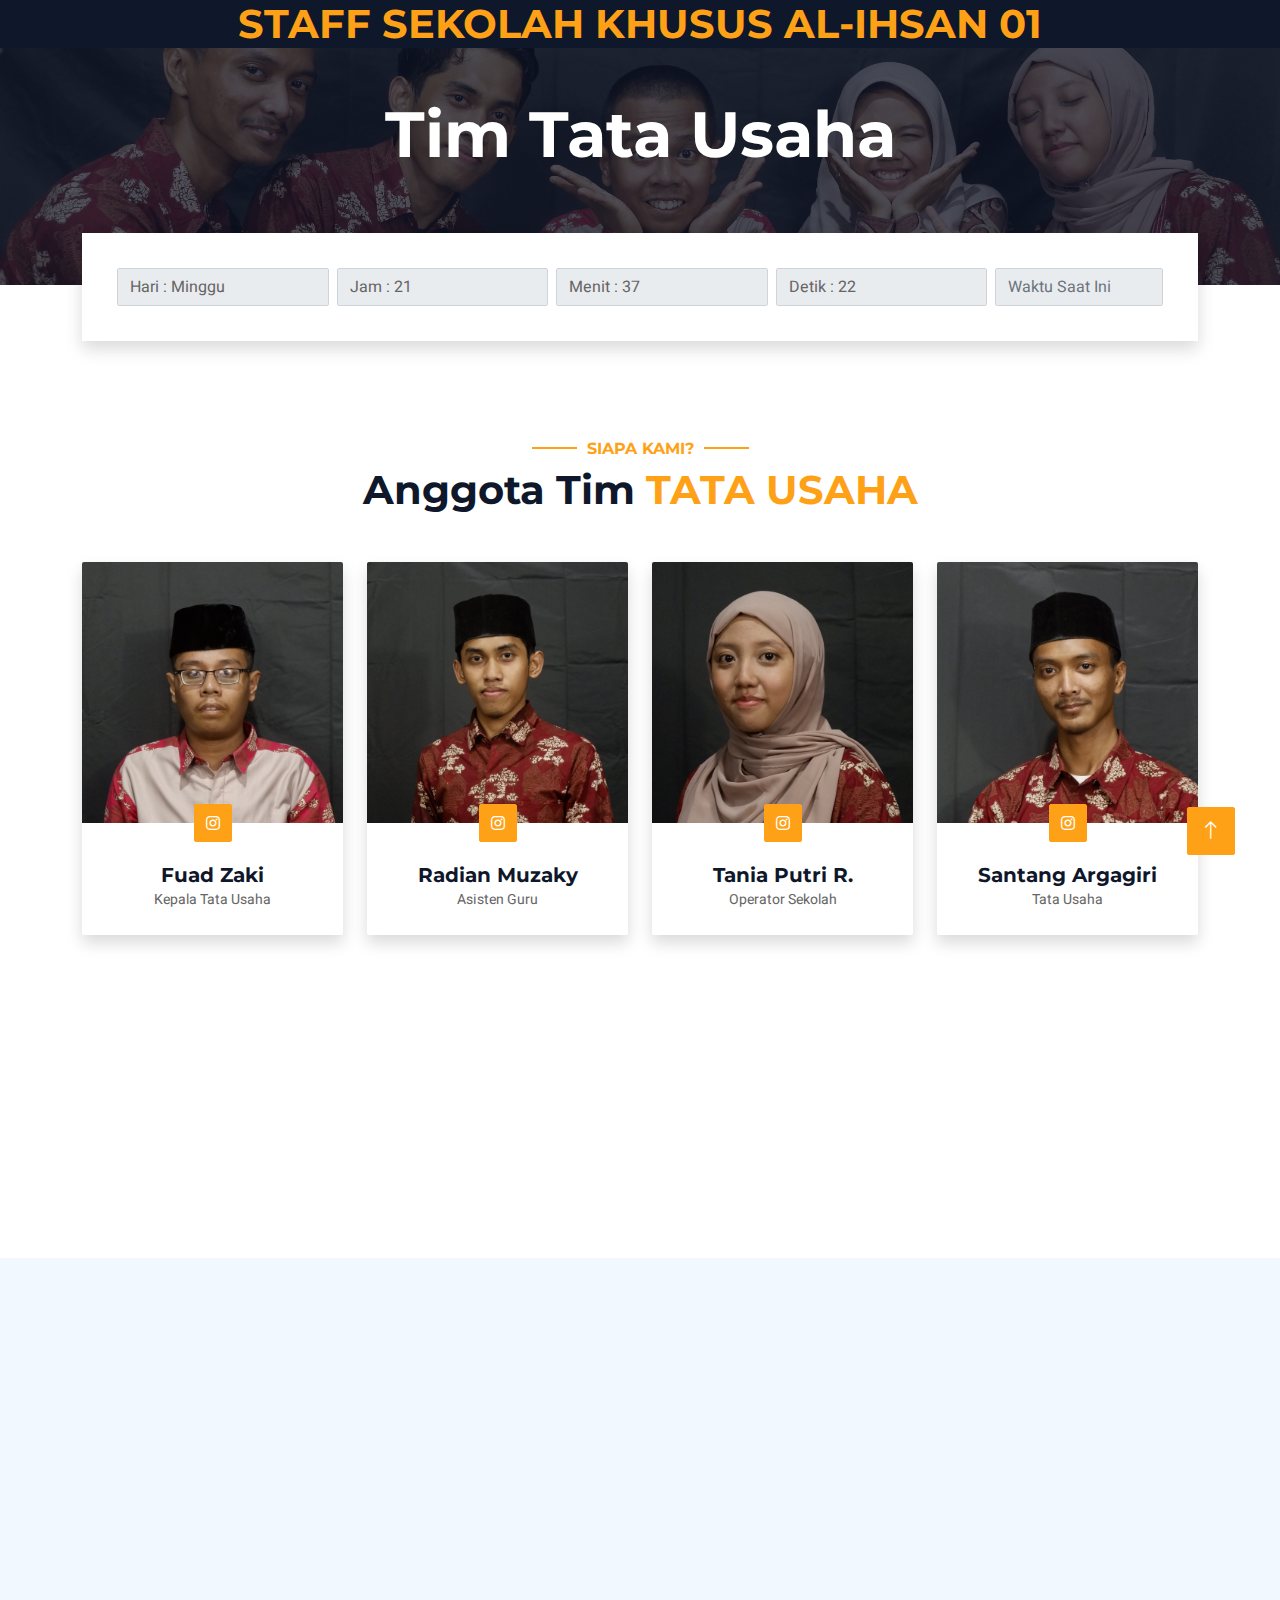
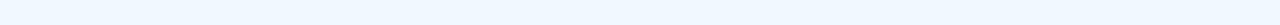
<file: index.html>
<!DOCTYPE html>
<html lang="en">

<head>
    <meta charset="utf-8">
    <title>Tim TU</title>
    <meta content="width=device-width, initial-scale=1.0" name="viewport">
    <meta content="" name="keywords">
    <meta content="" name="description">

    <!-- Favicon -->
    <link href="img/favicon.ico" rel="icon">

    <!-- Google Web Fonts -->
    <link rel="preconnect" href="https://fonts.googleapis.com">
    <link rel="preconnect" href="https://fonts.gstatic.com" crossorigin>
    <link
        href="https://fonts.googleapis.com/css2?family=Heebo:wght@400;500;600;700&family=Montserrat:wght@400;500;600;700&display=swap"
        rel="stylesheet">

    <!-- Icon Font Stylesheet -->
    <link href="https://cdnjs.cloudflare.com/ajax/libs/font-awesome/5.10.0/css/all.min.css" rel="stylesheet">
    <link href="https://cdn.jsdelivr.net/npm/bootstrap-icons@1.4.1/font/bootstrap-icons.css" rel="stylesheet">

    <!-- Libraries Stylesheet -->
    <link href="lib/animate/animate.min.css" rel="stylesheet">
    <link href="lib/owlcarousel/assets/owl.carousel.min.css" rel="stylesheet">
    <link href="lib/tempusdominus/css/tempusdominus-bootstrap-4.min.css" rel="stylesheet" />

    <!-- Customized Bootstrap Stylesheet -->
    <link href="css/bootstrap.min.css" rel="stylesheet">

    <!-- Template Stylesheet -->
    <link href="css/style.css" rel="stylesheet">
</head>

<body>
    <div class="container-xxl bg-white p-0">
        <!-- Spinner Start -->
        <div id="spinner"
            class="show bg-white position-fixed translate-middle w-100 vh-100 top-50 start-50 d-flex align-items-center justify-content-center">
            <div class="spinner-border text-primary" style="width: 3rem; height: 3rem;" role="status">
                <span class="sr-only">Memuat...</span>
            </div>
        </div>
        <!-- Spinner End -->

        <!-- Header Start -->
        <div class="container-fluid bg-dark px-0">
            <div class="row gx-0">
                <div class="bg-dark d-none d-lg-block">
                    <a href="#"
                        class="navbar-brand w-100 h-100 m-0 p-0 d-flex align-items-center justify-content-center">
                        <h1 class="m-0 text-primary text-uppercase">Staff Sekolah Khusus Al-Ihsan 01</h1>
                    </a>
                </div>
            </div>
        </div>
        <!-- Header End -->


        <!-- Page Header Start -->
        <div class="container-fluid page-header mb-5 p-0" style="background-image: url(img/bg.JPG);">
            <div class="container-fluid page-header-inner py-5">
                <div class="container text-center pb-5">
                    <h1 class="display-3 text-white mb-3 animated slideInDown">Tim Tata Usaha</h1>
                </div>
            </div>
        </div>
        <!-- Page Header End -->


        <!-- Booking Start -->
        <div class="container-fluid booking pb-5 wow fadeIn" data-wow-delay="0.1s">
            <div class="container">
                <div class="bg-white shadow" style="padding: 35px;">
                    <div class="row g-2">
                        <div class="col-md-10">
                            <div class="row g-2">
                                <div class="col-md-3">
                                    <input type="text" class="form-control" id="days" readonly />
                                </div>
                                <div class="col-md-3">
                                    <input type="text" class="form-control" id="hour" readonly />
                                </div>
                                <div class="col-md-3">
                                    <input type="text" class="form-control" id="minute" readonly />
                                </div>
                                <div class="col-md-3">
                                    <input type="text" class="form-control" id="second" readonly />
                                </div>
                            </div>
                        </div>
                        <div class="col-md-2">
                            <input class="form-control" placeholder="Waktu Saat Ini" readonly />
                        </div>
                    </div>
                </div>
            </div>
        </div>
        <!-- Booking End -->


        <!-- Team Start -->
        <div class="container-xxl py-5">
            <div class="container">
                <div class="text-center wow fadeInUp" data-wow-delay="0.1s">
                    <h6 class="section-title text-center text-primary text-uppercase">Siapa Kami?</h6>
                    <h1 class="mb-5">Anggota Tim <span class="text-primary text-uppercase">Tata Usaha</span></h1>
                </div>
                <div class="row g-4">
                    <div class="col-lg-3 col-md-6 wow fadeInUp" data-wow-delay="0.1s">
                        <div class="rounded shadow overflow-hidden team-member">
                            <div class="position-relative">
                                <img class="img-fluid primary-img" src="img/Fuad1.JPG" alt="Foto 1">
                                <img class="img-fluid secondary-img" src="img/Fuad2.JPG" alt="Foto 2">
                                <div
                                    class="position-absolute start-50 top-100 translate-middle d-flex align-items-center">
                                    <a class="btn btn-square btn-primary mx-1" href="https://www.instagram.com/fuadzaki19/" target="_blank"><i
                                            class="fab fa-instagram"></i></a>
                                </div>
                            </div>
                            <div class="text-center p-4 mt-3">
                                <h5 class="fw-bold mb-0">Fuad Zaki</h5>
                                <small>Kepala Tata Usaha</small>
                            </div>
                        </div>
                    </div>
                    <div class="col-lg-3 col-md-6 wow fadeInUp" data-wow-delay="0.1s">
                        <div class="rounded shadow overflow-hidden team-member">
                            <div class="position-relative">
                                <img class="img-fluid primary-img" src="img/Radian1.JPG" alt="Foto 1">
                                <img class="img-fluid secondary-img" src="img/Radian2.JPG" alt="Foto 2">
                                <div
                                    class="position-absolute start-50 top-100 translate-middle d-flex align-items-center">
                                    <a class="btn btn-square btn-primary mx-1" href="https://www.instagram.com/radianibnahmad/" target="_blank"><i
                                            class="fab fa-instagram"></i></a>
                                </div>
                            </div>
                            <div class="text-center p-4 mt-3">
                                <h5 class="fw-bold mb-0">Radian Muzaky</h5>
                                <small>Asisten Guru</small>
                            </div>
                        </div>
                    </div>
                    <div class="col-lg-3 col-md-6 wow fadeInUp" data-wow-delay="0.1s">
                        <div class="rounded shadow overflow-hidden team-member">
                            <div class="position-relative">
                                <img class="img-fluid primary-img" src="img/Tania1.JPG" alt="Foto 1">
                                <img class="img-fluid secondary-img" src="img/Tania2.JPG" alt="Foto 2">
                                <div
                                    class="position-absolute start-50 top-100 translate-middle d-flex align-items-center">
                                    <a class="btn btn-square btn-primary mx-1" href="https://www.instagram.com/tanputrchw/" target="_blank"><i
                                            class="fab fa-instagram"></i></a>
                                </div>
                            </div>
                            <div class="text-center p-4 mt-3">
                                <h5 class="fw-bold mb-0">Tania Putri R.</h5>
                                <small>Operator Sekolah</small>
                            </div>
                        </div>
                    </div>
                    <div class="col-lg-3 col-md-6 wow fadeInUp" data-wow-delay="0.1s">
                        <div class="rounded shadow overflow-hidden team-member">
                            <div class="position-relative">
                                <img class="img-fluid primary-img" src="img/Arga1.JPG" alt="Foto 1">
                                <img class="img-fluid secondary-img" src="img/Arga2.JPG" alt="Foto 2">
                                <div
                                    class="position-absolute start-50 top-100 translate-middle d-flex align-items-center">
                                    <a class="btn btn-square btn-primary mx-1" href="https://www.instagram.com/sntg04_/" target="_blank"><i
                                            class="fab fa-instagram"></i></a>
                                </div>
                            </div>
                            <div class="text-center p-4 mt-3">
                                <h5 class="fw-bold mb-0">Santang Argagiri</h5>
                                <small>Tata Usaha</small>
                            </div>
                        </div>
                    </div>
                </div>
            </div>
        </div>
        <!-- Team End -->


        <!-- Newsletter Start -->
        <div class="container newsletter mt-5 wow fadeIn" data-wow-delay="0.1s">
            <div class="row justify-content-center">
                <div class="col-lg-10 border rounded p-1">
                    <div class="border rounded text-center p-1">
                        <div class="bg-white rounded text-center p-5">
                            <h4 class="mb-4">Kamu Suka dengan website kami? <span
                                    class="text-primary text-uppercase">Ikuti Yukk!</span></h4>
                            <div class="position-relative mx-auto" style="max-width: 400px;">
                                <input id="userEmail" class="form-control w-100 py-3 ps-4 pe-5" type="text"
                                    placeholder="Apa Emailmu?">
                                <button type="button" onclick="sendEmail()"
                                    class="btn btn-primary py-2 px-3 position-absolute top-0 end-0 mt-2 me-2">
                                    Ikuti
                                </button>
                            </div>
                        </div>
                    </div>
                </div>
            </div>
        </div>
    </div>
    <!-- Newsletter Start -->


    <!-- Footer Start -->
    <div class="container-fluid bg-dark text-light footer wow fadeIn" data-wow-delay="0.1s">
        <div class="container pb-5">
            <div class="row g-5">
                <div class="col-md-60">
                    <div class="bg-primary rounded p-4">
                        <a href="index.html">
                            <h1 class="text-white text-center text-uppercase mb-3">TU Bersabda :</h1>
                        </a>
                        <p class="text-white text-center">
                            Tim Tata Usaha kami bekerja bersama dengan semangat untuk memastikan kelancaran proses
                            administrasi, memberikan dukungan penuh untuk kebutuhan operasional sekolah.
                        </p>
                    </div>
                </div>
            </div>
        </div>
        <div class="container">
            <div class="copyright">
                <div class="row">
                    <div class="text-center mb-3 mb-md-0">
                        <a class="border-bottom" href="https://skh-alihsantangsel.sch.id/" target="_blank">Website
                            kami</a>, &copy;2025 Hak Cipta Dilindungi UU.
                        Desain oleh Tim Tata Usaha SKh Al-Ihsan <a class="border-bottom"
                            href="https://www.instagram.com/skh.alihsan01/" target="_blank">Ikuti Instagram kami</a>
                    </div>
                </div>
            </div>
        </div>
    </div>
    <!-- Footer End -->


    <!-- Back to Top -->
    <a href="#" class="btn btn-lg btn-primary btn-lg-square back-to-top"><i class="bi bi-arrow-up"></i></a>
    </div>

    <!-- JavaScript Libraries -->
    <script src="https://code.jquery.com/jquery-3.4.1.min.js"></script>
    <script src="https://cdn.jsdelivr.net/npm/bootstrap@5.0.0/dist/js/bootstrap.bundle.min.js"></script>
    <script src="lib/wow/wow.min.js"></script>
    <script src="lib/easing/easing.min.js"></script>
    <script src="lib/waypoints/waypoints.min.js"></script>
    <script src="lib/counterup/counterup.min.js"></script>
    <script src="lib/owlcarousel/owl.carousel.min.js"></script>
    <script src="lib/tempusdominus/js/moment.min.js"></script>
    <script src="lib/tempusdominus/js/moment-timezone.min.js"></script>
    <script src="lib/tempusdominus/js/tempusdominus-bootstrap-4.min.js"></script>

    <!-- Template Javascript -->
    <script src="js/main.js"></script>

    <!-- Script di bagian bawah body, sebelum tag </body> -->
    <script>
        function sendEmail() {
            const userEmail = document.getElementById('userEmail').value; // Ambil email yang diinput
            const targetEmail = 'argasantang396@gmail.com'; // Ganti dengan emailmu

            if (userEmail) {
                // Buat link mailto dengan email pengguna
                const mailtoLink = `mailto:${targetEmail}?subject=Ikuti Kami&body=Email yang dimasukkan: ${userEmail}`;
                window.location.href = mailtoLink; // Arahkan ke mailto
            } else {
                alert('Masukkan emailmu terlebih dahulu!');
            }
        }
    </script>
</body>

</body>

</html>
</file>
<file: css/style.css>
/********** Template CSS **********/
:root {
    --primary: #FEA116;
    --light: #F1F8FF;
    --dark: #0F172B;
}

.fw-medium {
    font-weight: 500 !important;
}

.fw-semi-bold {
    font-weight: 600 !important;
}

.back-to-top {
    position: fixed;
    display: none;
    right: 45px;
    bottom: 45px;
    z-index: 99;
}

html {
    overflow-x: hidden;
}

::-webkit-scrollbar {
    width: 5px;
    height: 5px;
}

::-webkit-scrollbar-track {
    background: var(--dark);
}

::-webkit-scrollbar-thumb {
    background: var(--light);
    border-radius: 3px;
}

::-webkit-scrollbar-thumb:hover {
    background: var(--primary);
}

#spinner {
    opacity: 0;
    visibility: hidden;
    transition: opacity .5s ease-out, visibility 0s linear .5s;
    z-index: 99999;
}

#spinner.show {
    transition: opacity .5s ease-out, visibility 0s linear 0s;
    visibility: visible;
    opacity: 1;
}

.btn {
    font-weight: 500;
    text-transform: uppercase;
    transition: .5s;
}

.btn.btn-primary,
.btn.btn-secondary {
    color: #FFFFFF;
}

.btn-square {
    width: 38px;
    height: 38px;
}

.btn-sm-square {
    width: 32px;
    height: 32px;
}

.btn-lg-square {
    width: 48px;
    height: 48px;
}

.btn-square,
.btn-sm-square,
.btn-lg-square {
    padding: 0;
    display: flex;
    align-items: center;
    justify-content: center;
    font-weight: normal;
    border-radius: 2px;
}

.page-header {
    background-position: center center;
    background-repeat: no-repeat;
    background-size: cover;
}

.page-header-inner {
    background: rgba(15, 23, 43, .7);
}

.breadcrumb-item+.breadcrumb-item::before {
    color: var(--light);
}

.booking {
    position: relative;
    margin-top: -100px !important;
    z-index: 1;
}


/*** Section Title ***/
.section-title {
    position: relative;
    display: inline-block;
}

.section-title::before {
    position: absolute;
    content: "";
    width: 45px;
    height: 2px;
    top: 50%;
    left: -55px;
    margin-top: -1px;
    background: var(--primary);
}

.section-title::after {
    position: absolute;
    content: "";
    width: 45px;
    height: 2px;
    top: 50%;
    right: -55px;
    margin-top: -1px;
    background: var(--primary);
}

.section-title.text-start::before,
.section-title.text-end::after {
    display: none;
}

.team-member {
    position: relative;
}

.team-member .primary-img {
    transition: opacity 0.4s ease-in-out;
    opacity: 1;
}

.team-member .secondary-img {
    position: absolute;
    top: 0;
    left: 0;
    opacity: 0;
    transition: opacity 0.4s ease-in-out;
}

.team-member:hover .primary-img {
    opacity: 0;
}

.team-member:hover .secondary-img {
    opacity: 1;
}

.newsletter {
    position: relative;
    z-index: 1;
}

.footer {
    position: relative;
    margin-top: -110px;
    padding-top: 180px;
}

.footer .copyright {
    padding: 25px 0;
    font-size: 15px;
    border-top: 1px solid rgba(256, 256, 256, .1);
}

.footer .copyright a {
    color: var(--light);
}
</file>
